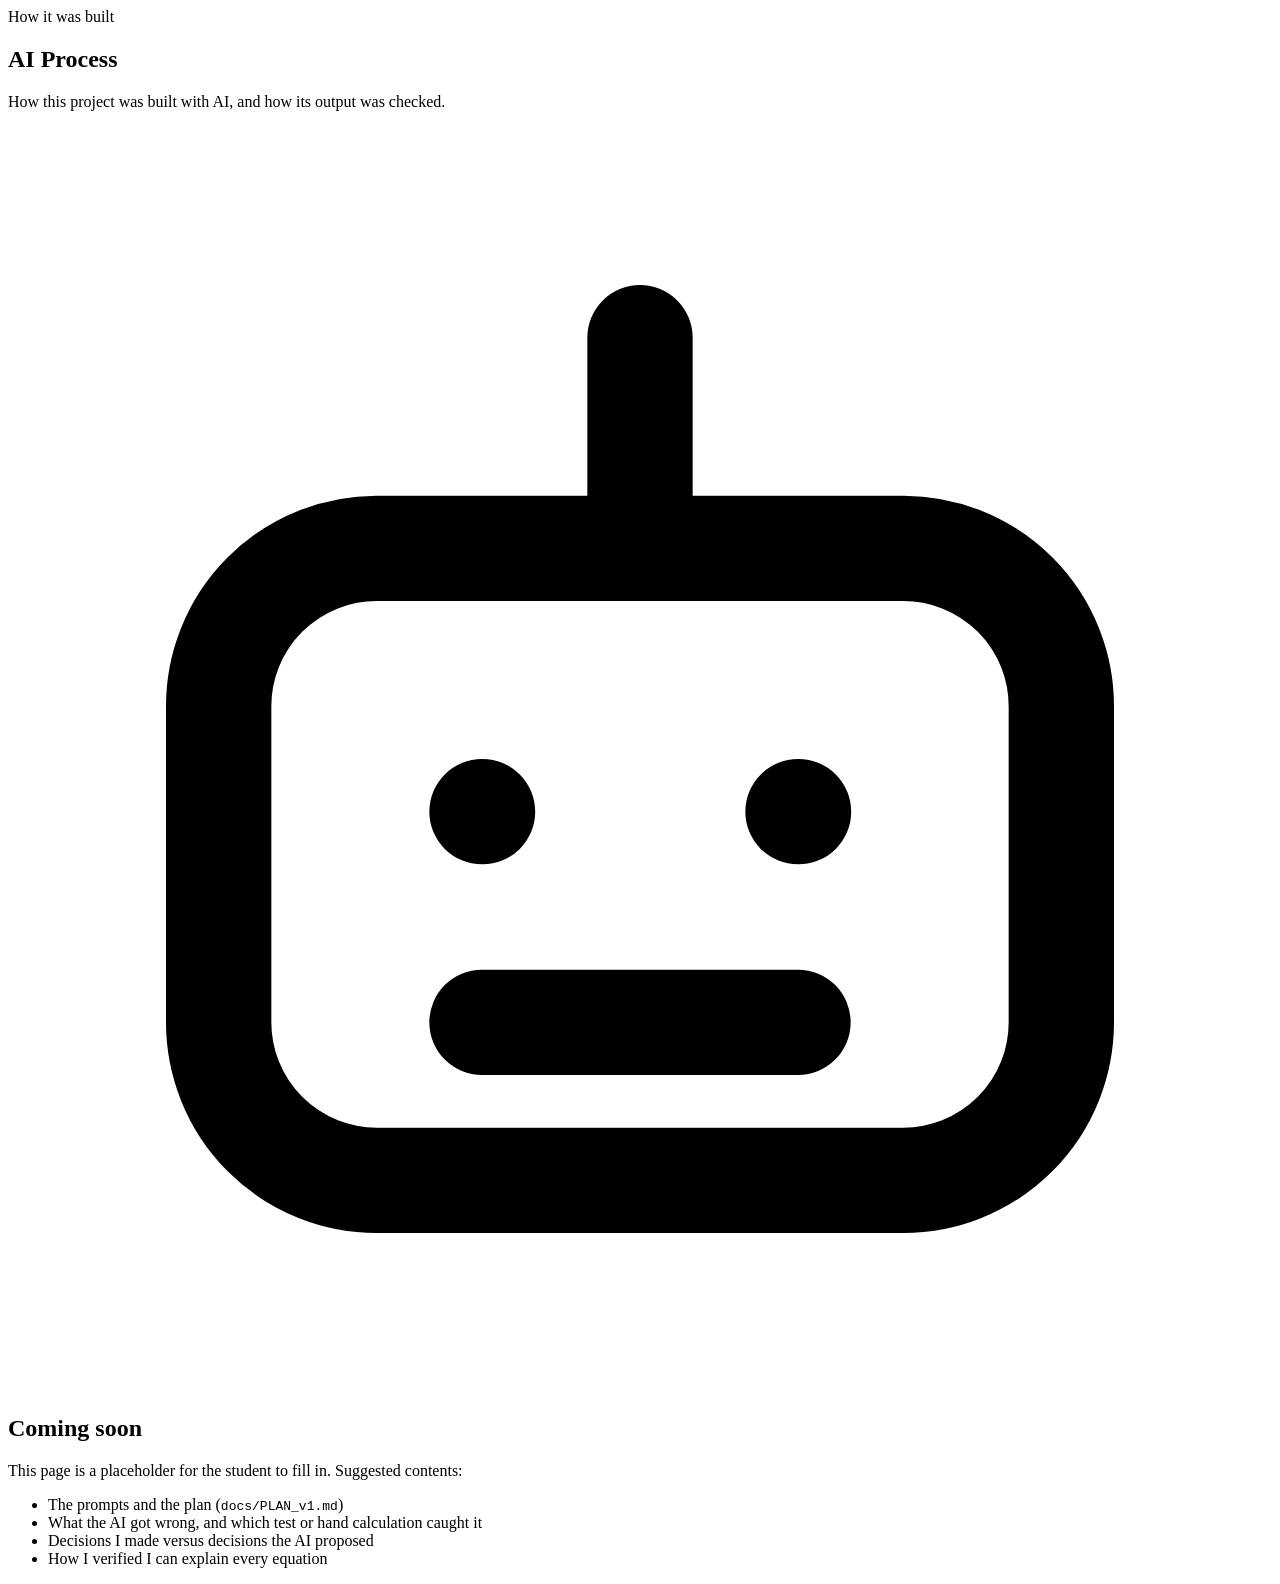
<file: site/ai-process.html>
<!doctype html>
<html lang="en">
<head>
  <meta charset="utf-8">
  <meta name="viewport" content="width=device-width, initial-scale=1">
  <title>AI Process · pH Neutralization Tool</title>
  <meta name="description" content="Interactive design and simulation tool for wastewater pH neutralization: titration curves, process gain, staged tanks, PI control and Routh-Hurwitz stability.">
  <!--#include head-->
</head>
<body>
  <!--#include header-->
  <main>
    <section class="page-head wrap">
      <div class="eyebrow">How it was built</div>
      <h1>AI Process</h1>
      <p class="lead">How this project was built with AI, and how its output was checked.</p>
    </section>
    <section class="wrap" style="margin-top:16px">
      <div class="empty">
        <div class="icon"><svg viewBox="0 0 24 24" fill="none" stroke="currentColor" stroke-width="2" stroke-linecap="round" stroke-linejoin="round"><rect x="4" y="8" width="16" height="12" rx="3"/><path d="M12 4v4M9 13h.01M15 13h.01M9 17h6"/></svg></div>
        <h2>Coming soon</h2>
        <p>This page is a placeholder for the student to fill in. Suggested contents:</p>
        <ul><li>The prompts and the plan (<code>docs/PLAN_v1.md</code>)</li><li>What the AI got wrong, and which test or hand calculation caught it</li><li>Decisions I made versus decisions the AI proposed</li><li>How I verified I can explain every equation</li></ul>
      </div>
    </section>
  </main>
  <!--#include footer-->
</body>
</html>
</file>
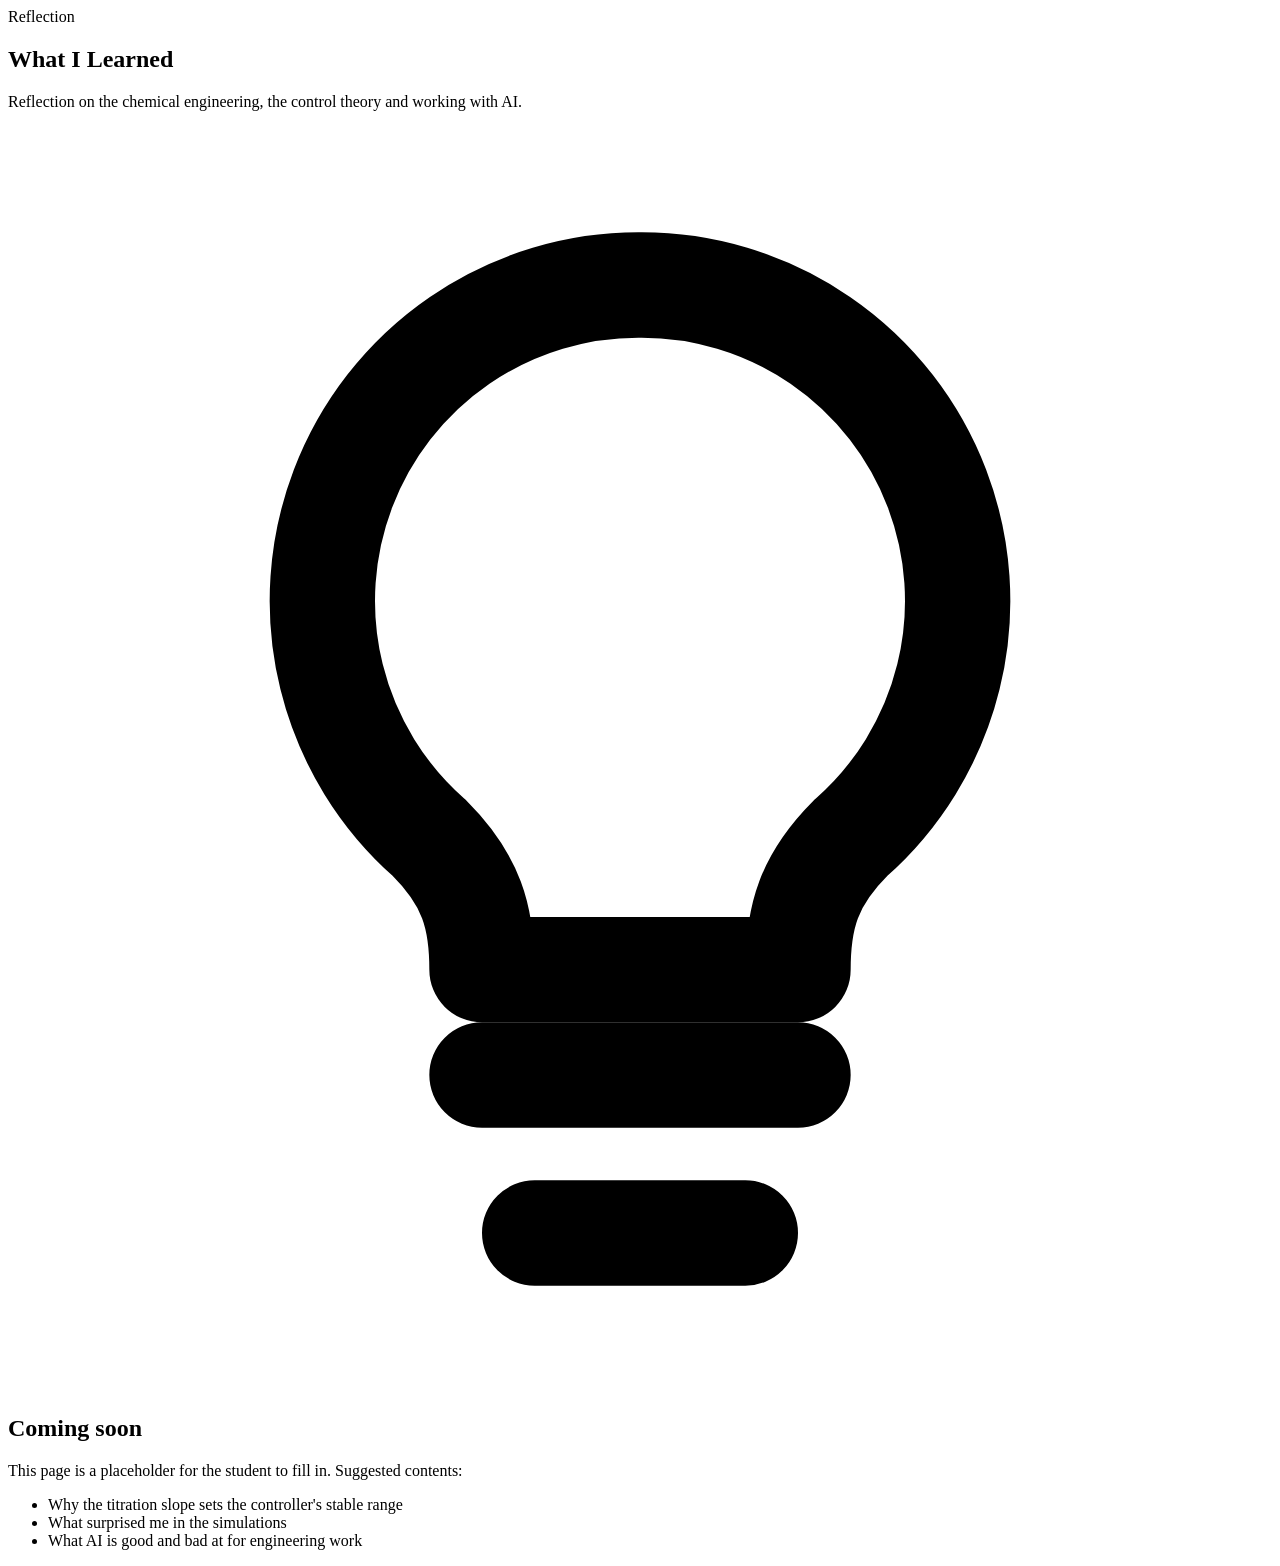
<file: site/learned.html>
<!doctype html>
<html lang="en">
<head>
  <meta charset="utf-8">
  <meta name="viewport" content="width=device-width, initial-scale=1">
  <title>What I Learned · pH Neutralization Tool</title>
  <meta name="description" content="Interactive design and simulation tool for wastewater pH neutralization: titration curves, process gain, staged tanks, PI control and Routh-Hurwitz stability.">
  <!--#include head-->
</head>
<body>
  <!--#include header-->
  <main>
    <section class="page-head wrap">
      <div class="eyebrow">Reflection</div>
      <h1>What I Learned</h1>
      <p class="lead">Reflection on the chemical engineering, the control theory and working with AI.</p>
    </section>
    <section class="wrap" style="margin-top:16px">
      <div class="empty">
        <div class="icon"><svg viewBox="0 0 24 24" fill="none" stroke="currentColor" stroke-width="2" stroke-linecap="round" stroke-linejoin="round"><path d="M9 18h6M10 21h4"/><path d="M12 3a6 6 0 0 0-4 10.5c.8.8 1 1.5 1 2.5h6c0-1 .2-1.7 1-2.5A6 6 0 0 0 12 3z"/></svg></div>
        <h2>Coming soon</h2>
        <p>This page is a placeholder for the student to fill in. Suggested contents:</p>
        <ul><li>Why the titration slope sets the controller's stable range</li><li>What surprised me in the simulations</li><li>What AI is good and bad at for engineering work</li></ul>
      </div>
    </section>
  </main>
  <!--#include footer-->
</body>
</html>
</file>
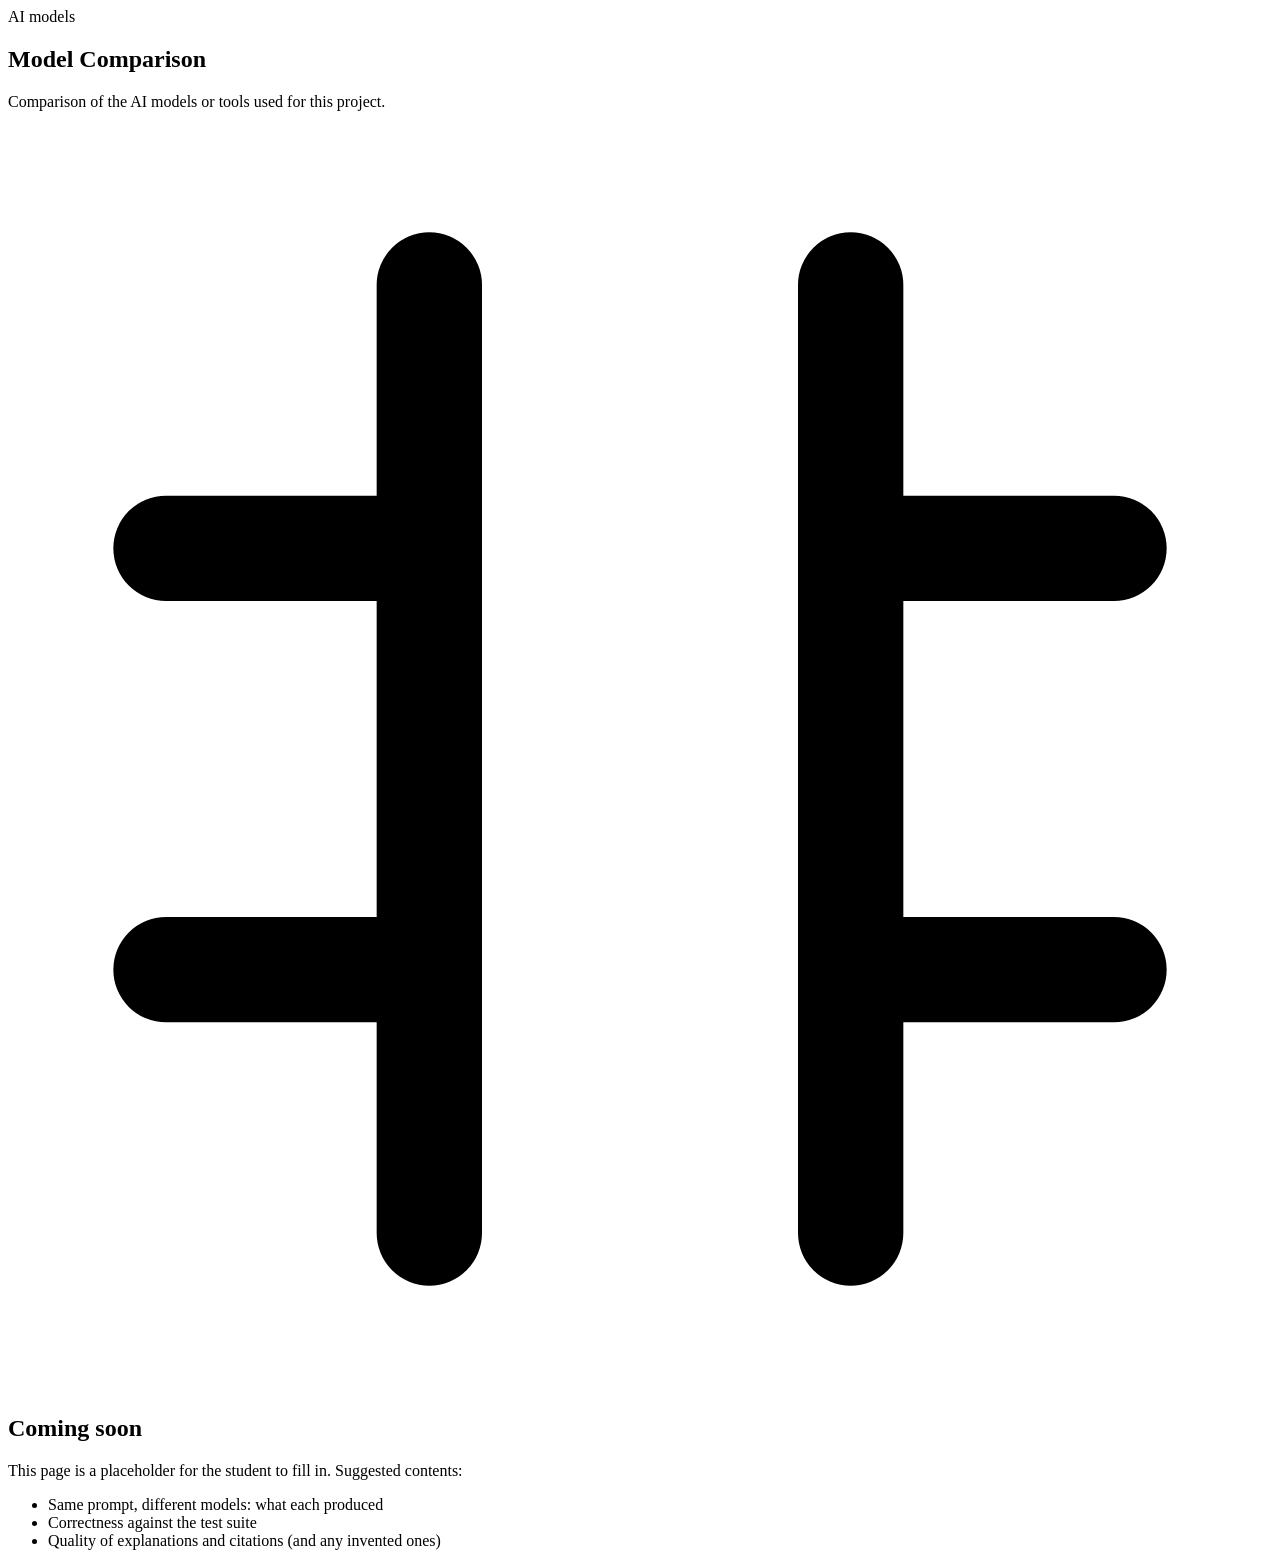
<file: site/model-comparison.html>
<!doctype html>
<html lang="en">
<head>
  <meta charset="utf-8">
  <meta name="viewport" content="width=device-width, initial-scale=1">
  <title>Model Comparison · pH Neutralization Tool</title>
  <meta name="description" content="Interactive design and simulation tool for wastewater pH neutralization: titration curves, process gain, staged tanks, PI control and Routh-Hurwitz stability.">
  <!--#include head-->
</head>
<body>
  <!--#include header-->
  <main>
    <section class="page-head wrap">
      <div class="eyebrow">AI models</div>
      <h1>Model Comparison</h1>
      <p class="lead">Comparison of the AI models or tools used for this project.</p>
    </section>
    <section class="wrap" style="margin-top:16px">
      <div class="empty">
        <div class="icon"><svg viewBox="0 0 24 24" fill="none" stroke="currentColor" stroke-width="2" stroke-linecap="round" stroke-linejoin="round"><path d="M8 3v18M16 3v18M3 8h5M16 16h5M3 16h5M16 8h5"/></svg></div>
        <h2>Coming soon</h2>
        <p>This page is a placeholder for the student to fill in. Suggested contents:</p>
        <ul><li>Same prompt, different models: what each produced</li><li>Correctness against the test suite</li><li>Quality of explanations and citations (and any invented ones)</li></ul>
      </div>
    </section>
  </main>
  <!--#include footer-->
</body>
</html>
</file>
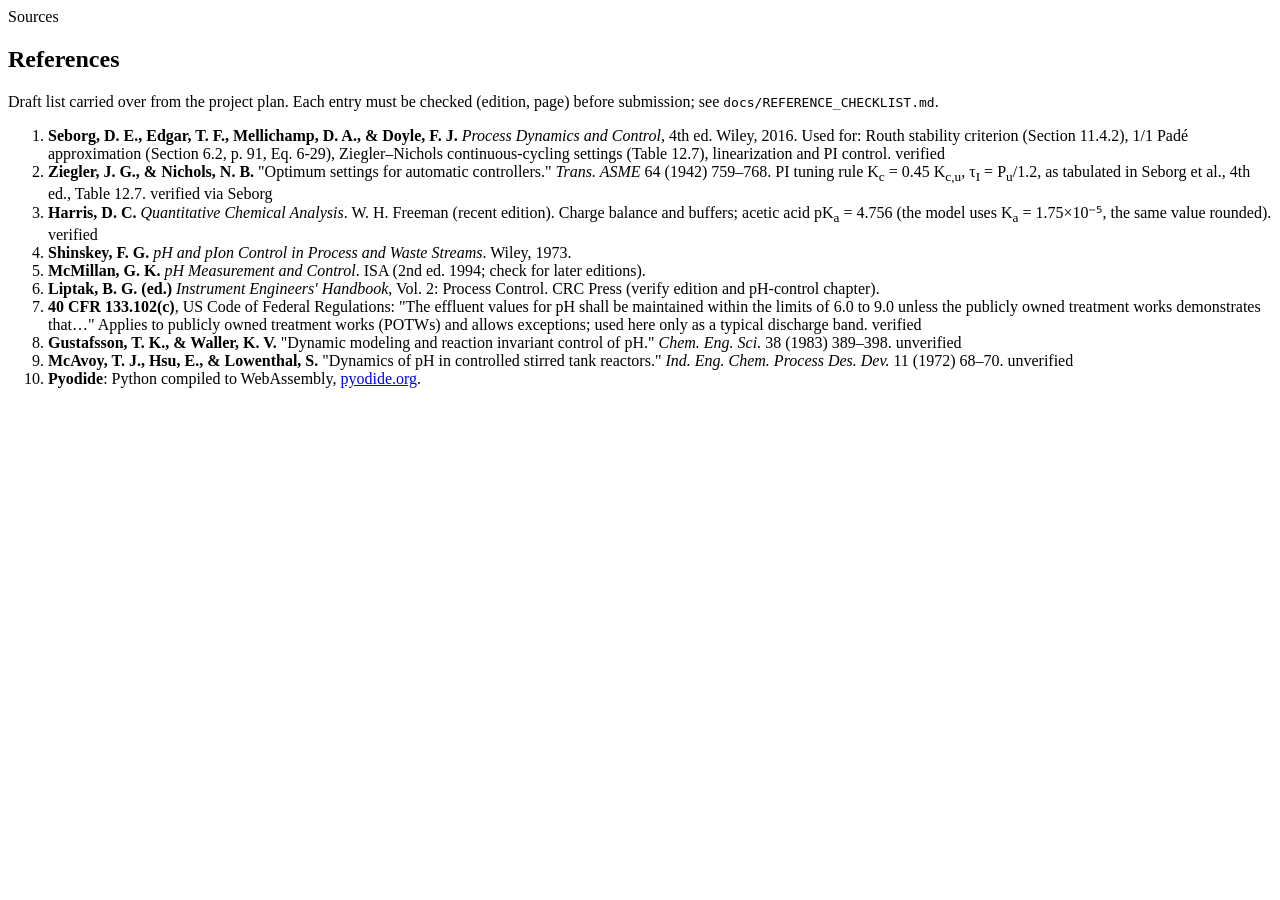
<file: site/references.html>
<!doctype html>
<html lang="en">
<head>
  <meta charset="utf-8">
  <meta name="viewport" content="width=device-width, initial-scale=1">
  <title>References · pH Neutralization Tool</title>
  <meta name="description" content="Interactive design and simulation tool for wastewater pH neutralization: titration curves, process gain, staged tanks, PI control and Routh-Hurwitz stability.">
  <!--#include head-->
</head>
<body>
  <!--#include header-->
  <main>
    <section class="page-head wrap">
      <div class="eyebrow">Sources</div>
      <h1>References</h1>
      <p class="lead">Draft list carried over from the project plan. Each entry must be checked (edition, page) before submission; see <code>docs/REFERENCE_CHECKLIST.md</code>.</p>
    </section>
    <section class="wrap"><div class="card"><ol class="refs">
      <li><strong>Seborg, D. E., Edgar, T. F., Mellichamp, D. A., &amp; Doyle, F. J.</strong> <em>Process Dynamics and Control</em>, 4th ed. Wiley, 2016. Used for: Routh stability criterion (Section 11.4.2), 1/1 Padé approximation (Section 6.2, p. 91, Eq. 6-29), Ziegler–Nichols continuous-cycling settings (Table 12.7), linearization and PI control. <span class="badge ok">verified</span></li>
      <li><strong>Ziegler, J. G., &amp; Nichols, N. B.</strong> "Optimum settings for automatic controllers." <em>Trans. ASME</em> 64 (1942) 759–768. PI tuning rule K<sub>c</sub> = 0.45 K<sub>c,u</sub>, τ<sub>I</sub> = P<sub>u</sub>/1.2, as tabulated in Seborg et al., 4th ed., Table 12.7. <span class="badge ok">verified via Seborg</span></li>
      <li><strong>Harris, D. C.</strong> <em>Quantitative Chemical Analysis</em>. W. H. Freeman (recent edition). Charge balance and buffers; acetic acid pK<sub>a</sub> = 4.756 (the model uses K<sub>a</sub> = 1.75×10⁻⁵, the same value rounded). <span class="badge ok">verified</span></li>
      <li><strong>Shinskey, F. G.</strong> <em>pH and pIon Control in Process and Waste Streams</em>. Wiley, 1973.</li>
      <li><strong>McMillan, G. K.</strong> <em>pH Measurement and Control</em>. ISA (2nd ed. 1994; check for later editions).</li>
      <li><strong>Liptak, B. G. (ed.)</strong> <em>Instrument Engineers' Handbook</em>, Vol. 2: Process Control. CRC Press (verify edition and pH-control chapter).</li>
      <li><strong>40 CFR 133.102(c)</strong>, US Code of Federal Regulations: "The effluent values for pH shall be maintained within the limits of 6.0 to 9.0 unless the publicly owned treatment works demonstrates that…" Applies to publicly owned treatment works (POTWs) and allows exceptions; used here only as a typical discharge band. <span class="badge ok">verified</span></li>
      <li><strong>Gustafsson, T. K., &amp; Waller, K. V.</strong> "Dynamic modeling and reaction invariant control of pH." <em>Chem. Eng. Sci.</em> 38 (1983) 389–398. <span class="badge fail">unverified</span></li>
      <li><strong>McAvoy, T. J., Hsu, E., &amp; Lowenthal, S.</strong> "Dynamics of pH in controlled stirred tank reactors." <em>Ind. Eng. Chem. Process Des. Dev.</em> 11 (1972) 68–70. <span class="badge fail">unverified</span></li>
      <li><strong>Pyodide</strong>: Python compiled to WebAssembly, <a href="https://pyodide.org">pyodide.org</a>.</li>
    </ol></div></section>
  </main>
  <!--#include footer-->
</body>
</html>
</file>
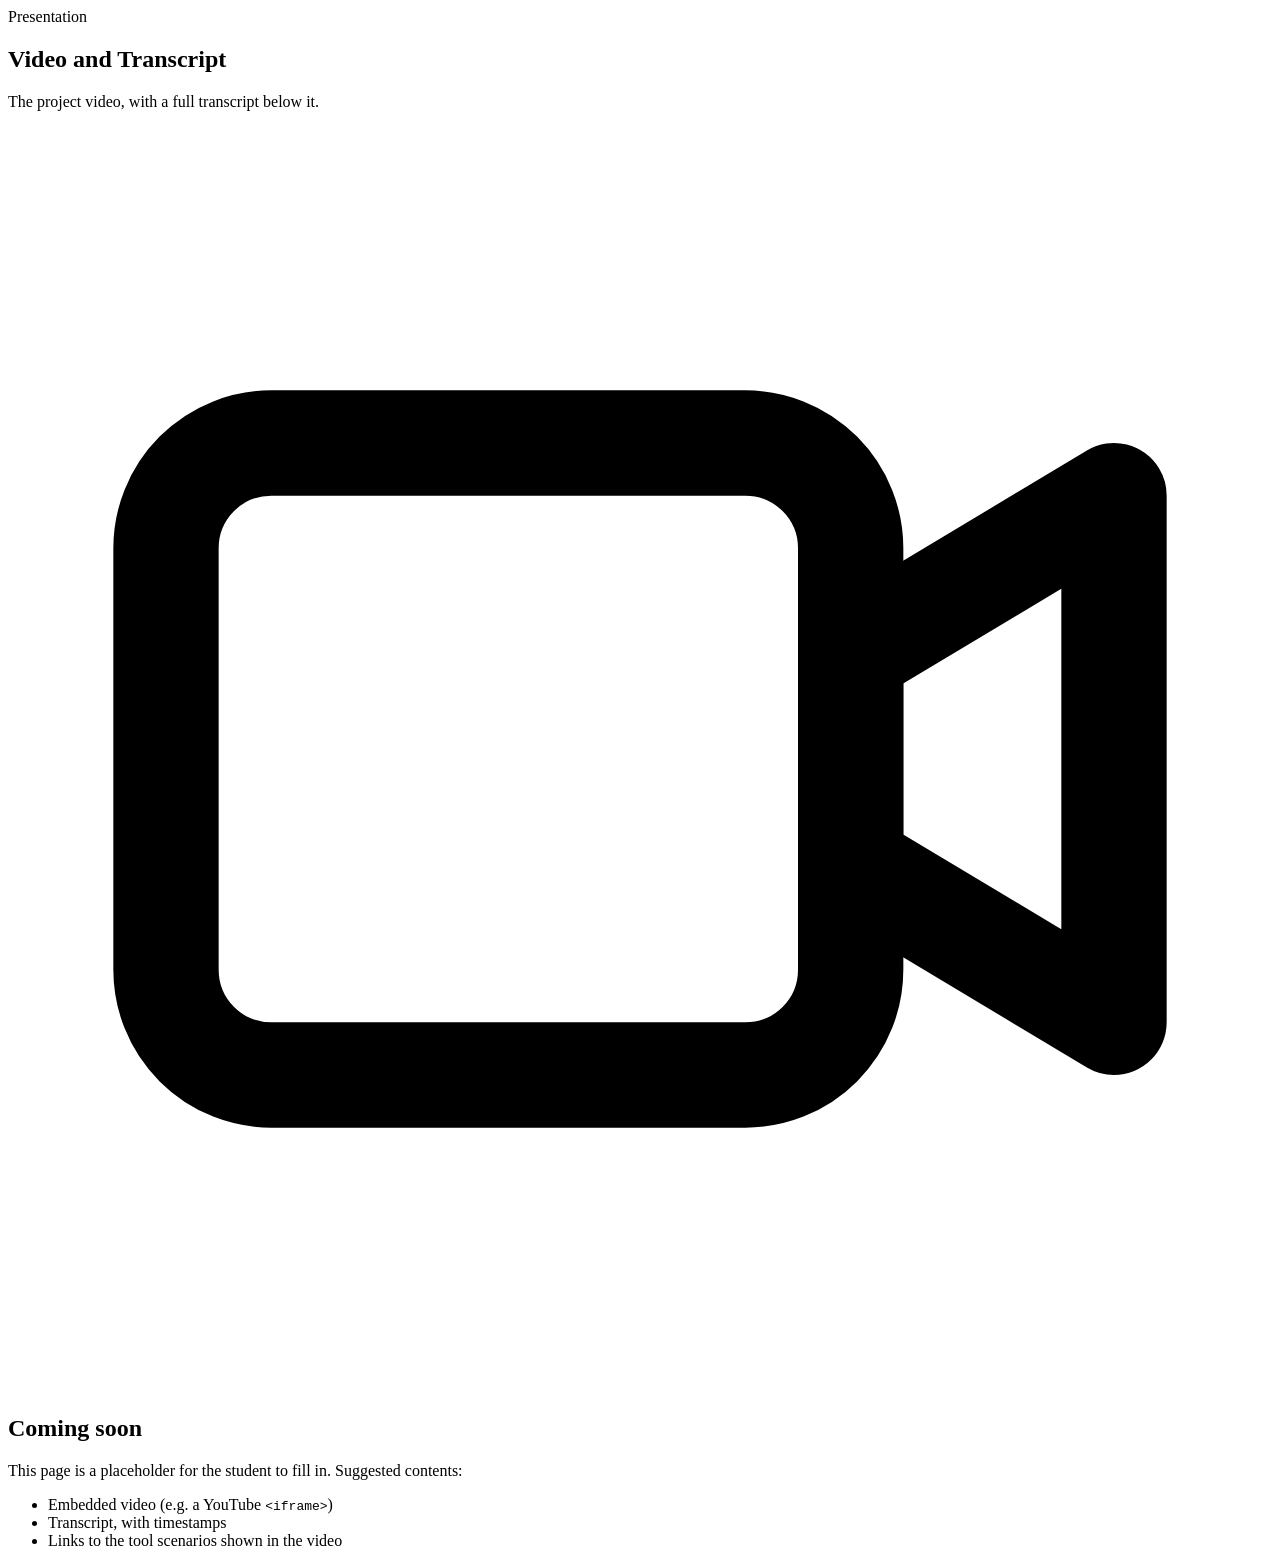
<file: site/video.html>
<!doctype html>
<html lang="en">
<head>
  <meta charset="utf-8">
  <meta name="viewport" content="width=device-width, initial-scale=1">
  <title>Video and Transcript · pH Neutralization Tool</title>
  <meta name="description" content="Interactive design and simulation tool for wastewater pH neutralization: titration curves, process gain, staged tanks, PI control and Routh-Hurwitz stability.">
  <!--#include head-->
</head>
<body>
  <!--#include header-->
  <main>
    <section class="page-head wrap">
      <div class="eyebrow">Presentation</div>
      <h1>Video and Transcript</h1>
      <p class="lead">The project video, with a full transcript below it.</p>
    </section>
    <section class="wrap" style="margin-top:16px">
      <div class="empty">
        <div class="icon"><svg viewBox="0 0 24 24" fill="none" stroke="currentColor" stroke-width="2" stroke-linecap="round" stroke-linejoin="round"><rect x="3" y="6" width="13" height="12" rx="2"/><path d="M16 10l5-3v10l-5-3z"/></svg></div>
        <h2>Coming soon</h2>
        <p>This page is a placeholder for the student to fill in. Suggested contents:</p>
        <ul><li>Embedded video (e.g. a YouTube <code>&lt;iframe&gt;</code>)</li><li>Transcript, with timestamps</li><li>Links to the tool scenarios shown in the video</li></ul>
      </div>
    </section>
  </main>
  <!--#include footer-->
</body>
</html>
</file>
